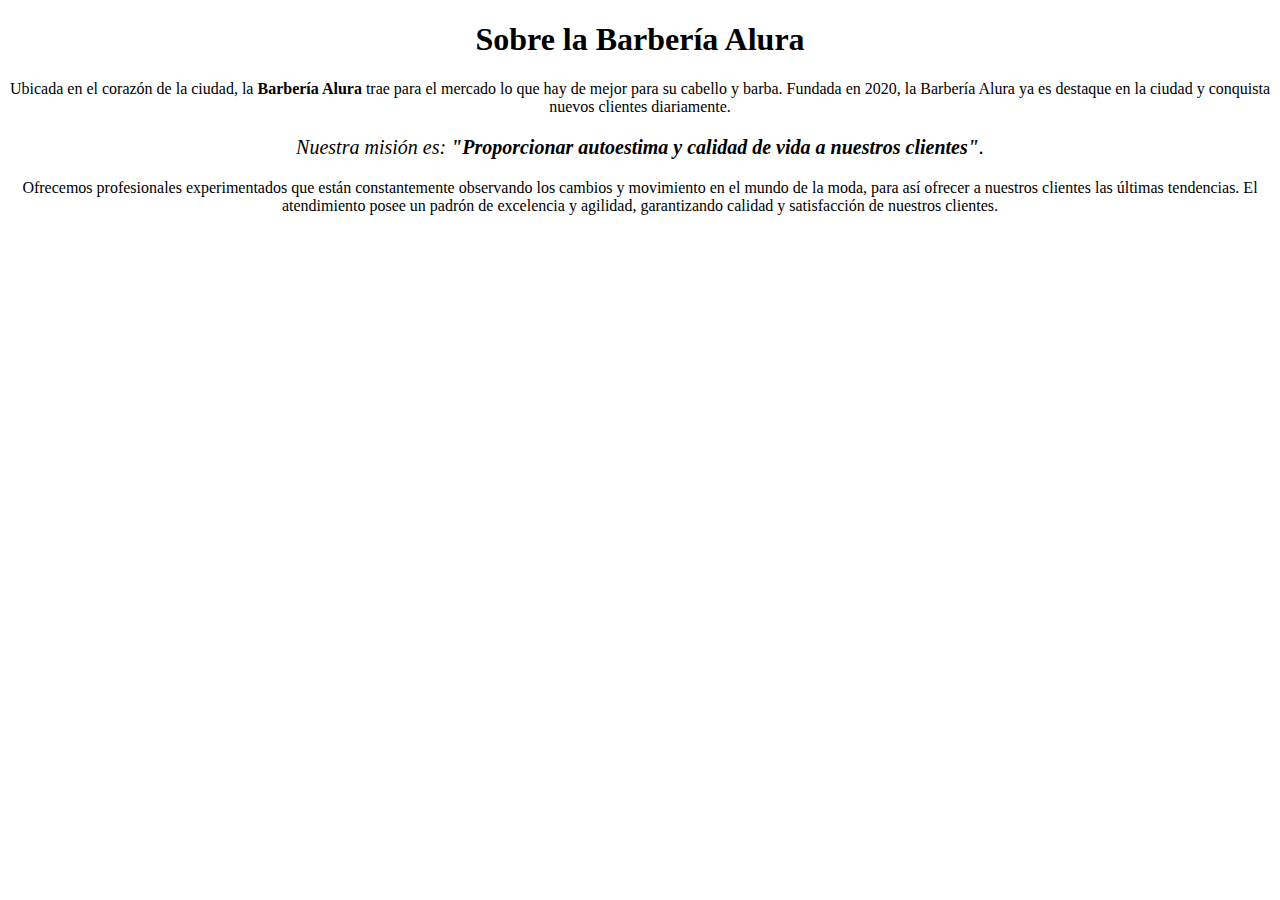
<file: index.html>
<!DOCTYPE html>
<html lang="es">

<head>
    <meta charset="UTF-8">
    <title>Barbería Alura</title>

</head>

<body>
    <h1 style="text-align: center;">Sobre la Barbería Alura</h1>
    <p style="text-align: center;">
        Ubicada en el corazón de la ciudad, la <strong>Barbería Alura</strong> trae para el mercado lo que hay de mejor
        para
        su cabello y barba.
        Fundada en 2020, la Barbería Alura ya es destaque en la ciudad y conquista nuevos clientes diariamente.</p>

    <p style="font-size: 20px; text-align: center;"><em>Nuestra misión es: <strong>"Proporcionar autoestima y calidad de vida a nuestros clientes"</strong>.</em></p>

    <p style="text-align: center;">Ofrecemos profesionales experimentados que están constantemente observando los cambios y movimiento en el mundo
        de la moda, para así ofrecer a nuestros clientes las últimas tendencias. El atendimiento posee un padrón de
        excelencia y agilidad, garantizando calidad y satisfacción de nuestros clientes. </p>
</body>



</html>
</file>
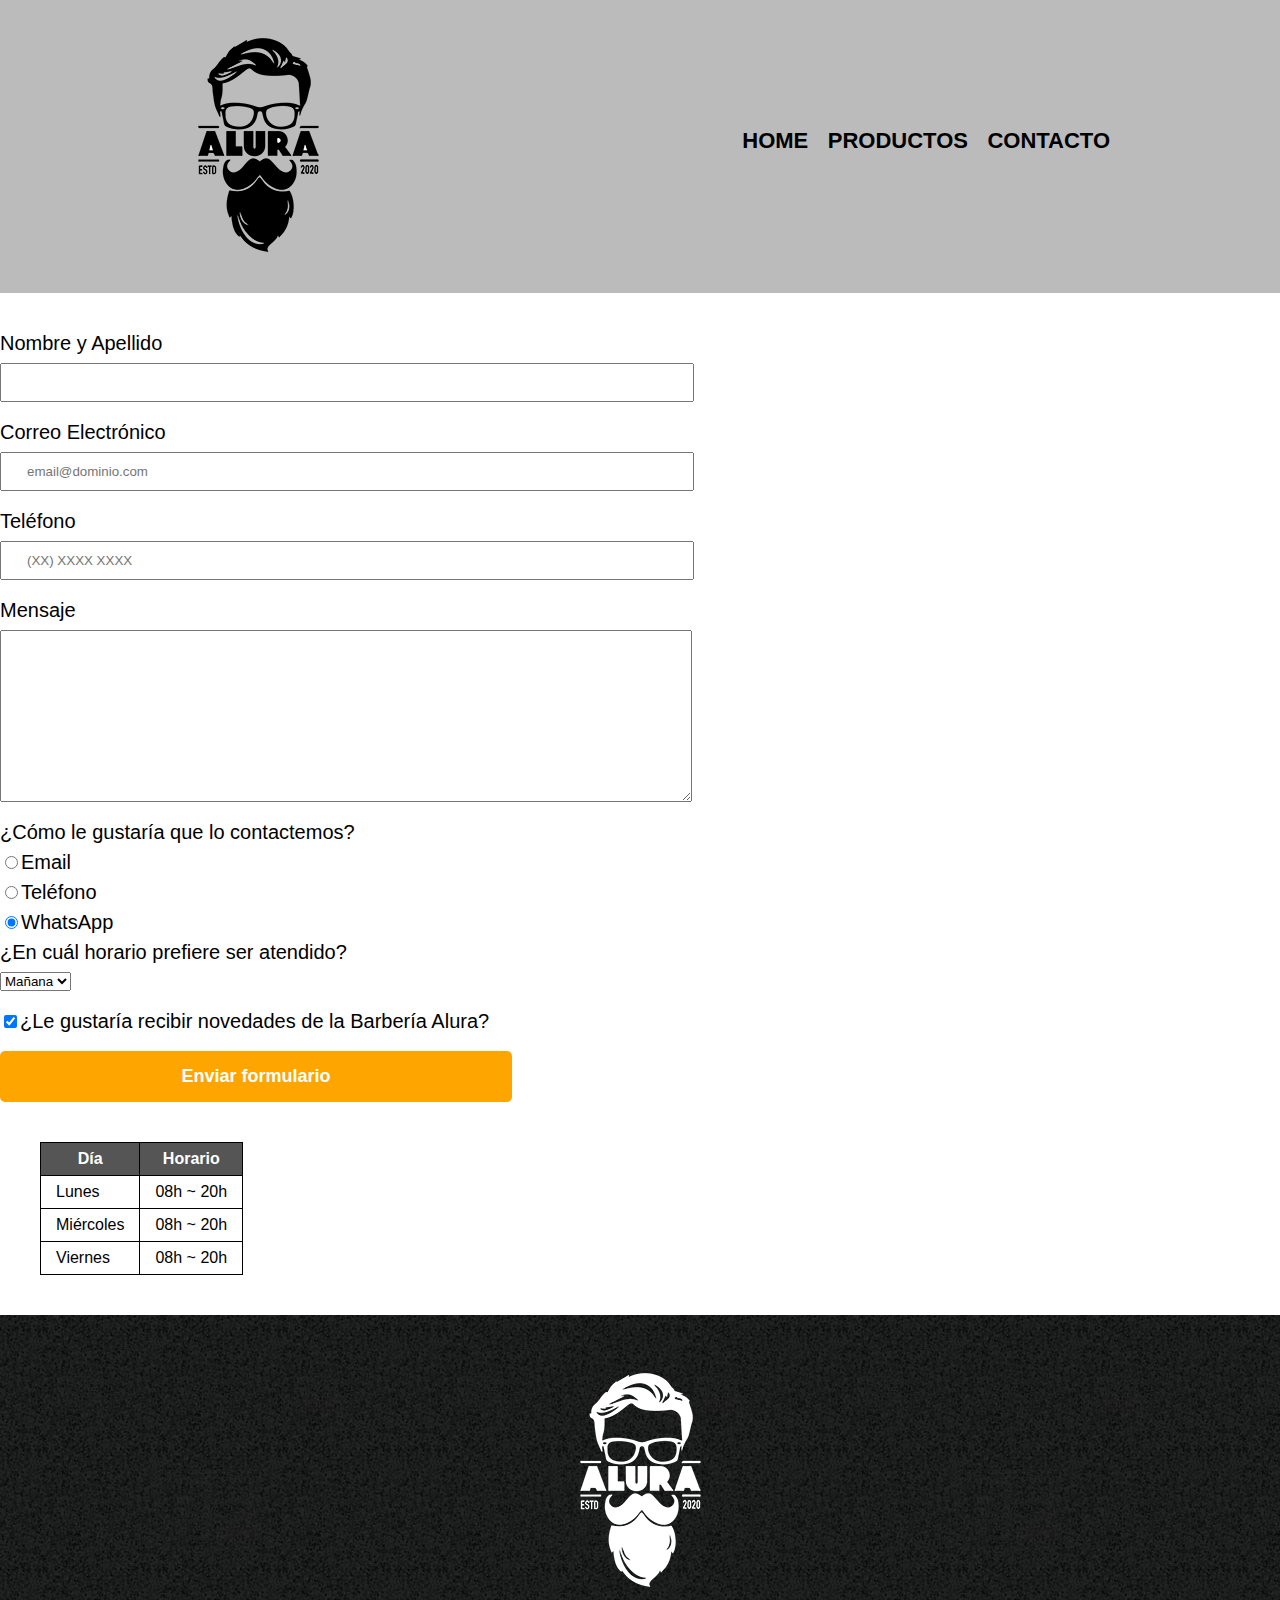
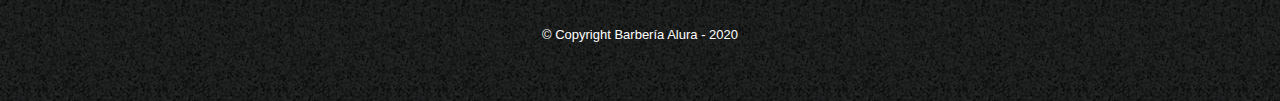
<file: contacto.html>
<!DOCTYPE html>

<html>
    <head>
        <meta charset="UTF-8">
        <title>Contacto - Barbería Alura</title>
        <link rel="stylesheet" href="reset.css">
        <link rel="stylesheet" href="style.css">
    </head>
    <body>
        <header>
            <div class="caja">
                <h1><img src="imagenes/logo.png" alt="Logo de la Barbería Alura"></h1>
                <nav>
                    <ul>
                        <li><a href="index.html">Home</a></li>
                        <li><a href="productos.html">Productos</a></li>
                        <li><a href="contacto.html">Contacto</a></li>
                    </ul>
                </nav>
            </div>
        </header>
        <main>
            <form>
                <label for="nombreapellido">Nombre y Apellido</label>
                <input type="text" id="nombreapellido" class="input-padron" required>

                <label for="correoelectronico">Correo Electrónico</label>
                <input type="email" id="correoelectronico" class="input-padron" required placeholder="email@dominio.com">

                <label for="telefono">Teléfono</label>
                <input type="tel" id="telefono" class="input-padron" required placeholder="(XX) XXXX XXXX">

                <label for="mensaje">Mensaje</label>
                <textarea cols="70" rows="10" id="mensaje" class="input-padron" required></textarea>
                
                <fieldset>
                    <legend>¿Cómo le gustaría que lo contactemos?</legend>

                    <label for="radio-email"><input type="radio" name="contacto" value="email" id="radio-email">Email</label>
                    
                    <label for="radio-telefono"><input type="radio" name="contacto" value="telefono" id="radio-telefono">Teléfono</label>
                    
                    <label for="radio-whatsapp"><input type="radio" name="contacto" value="whatsapp" id="radio-whatsapp" checked>WhatsApp</label>
                    
                </fieldset>
               
                <fieldset>
                    <legend>¿En cuál horario prefiere ser atendido?</legend>
                    <select>
                        <option>Mañana</option>
                        <option>Tarde</option>
                        <option>Noche</option>
                    </select>
                </fieldset>
                
                <label class="checkbox"><input type="checkbox" checked>¿Le gustaría recibir novedades de la Barbería Alura?</label>                
                
                <input type="submit" value="Enviar formulario" class="enviar">

            </form>

            <table>
                <thead>
                    <tr>
                        <th>Día</th>
                        <th>Horario</th>
                    </tr>
                </thead>
                <tbody>
                    <tr>
                        <td>Lunes</td>
                        <td>08h ~ 20h</td>
                    </tr>
                    <tr>
                        <td>Miércoles</td>
                        <td>08h ~ 20h</td>
                    </tr>
                    <tr>
                        <td>Viernes</td>
                        <td>08h ~ 20h</td>
                    </tr>
                </tbody>
            </table>
        </main>
        <footer>
            <img src="imagenes/logo-blanco.png"  alt="Logo de la Barbería Alura">
            <p class="copyright">&copy Copyright Barbería Alura - 2020</p>
        </footer>
    </body>
</html>
</file>
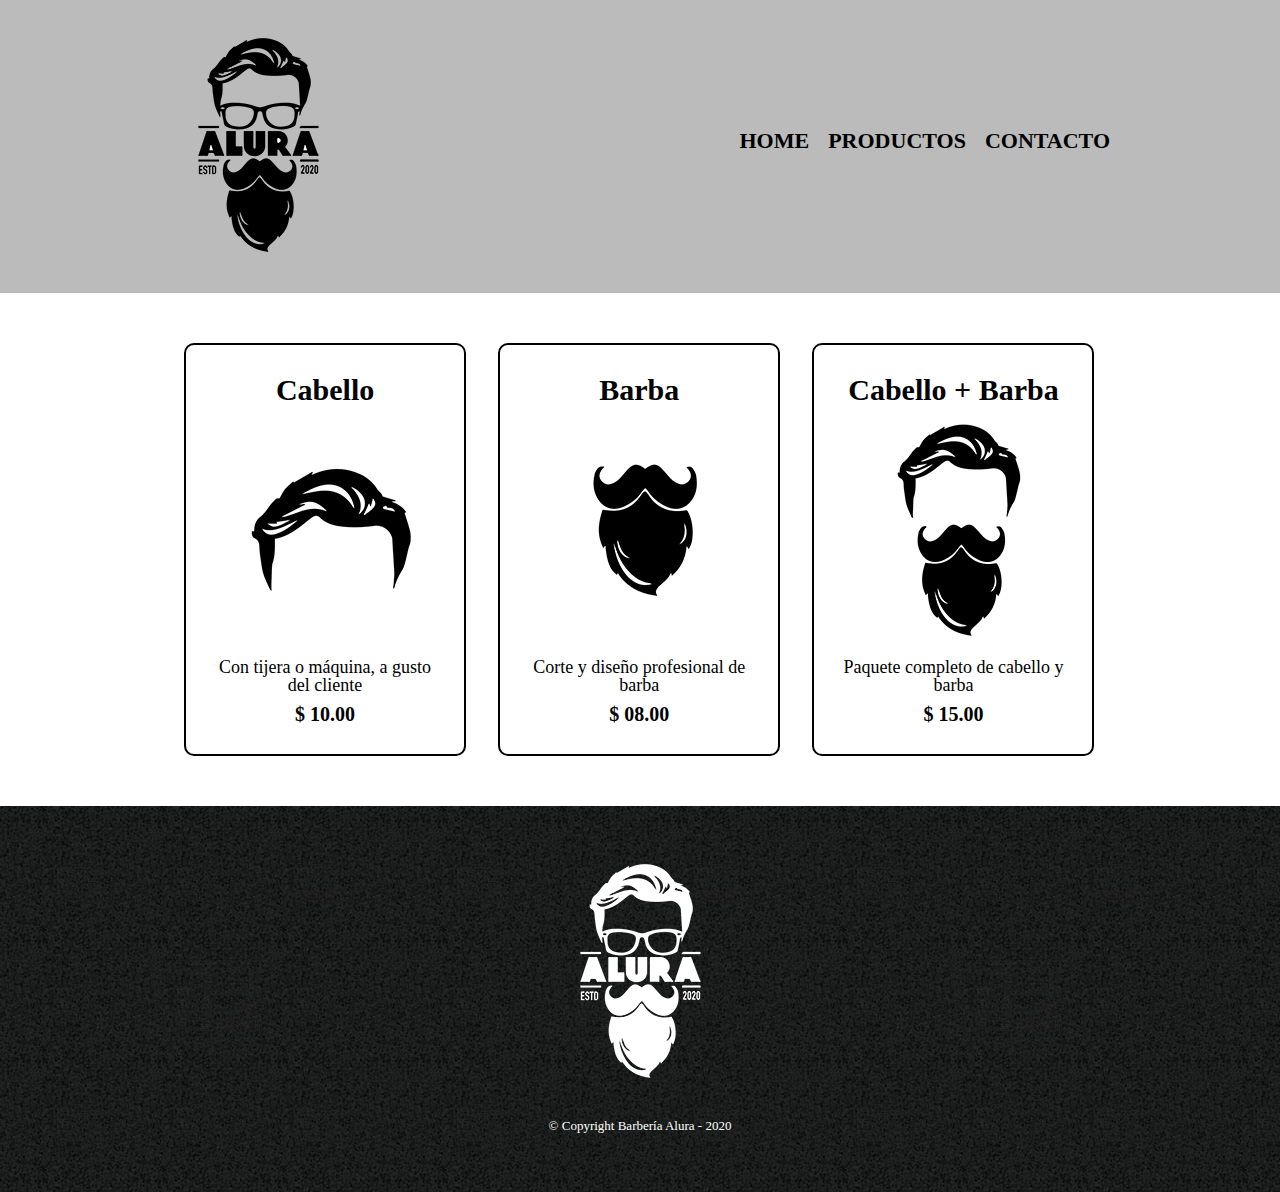
<file: productos.html>
<!DOCTYPE html>

<html>
    <head>
        <meta charset="UTF-8">
        <title>Productos - Barbería Alura</title>
        <link rel="stylesheet" href="reset.css">
        <link rel="stylesheet" href="productos.css">
    </head>
    <body>
        <header>
            <div class="caja">
                <h1><img src="imagenes/logo.png"></h1>
                <nav>
                    <ul>
                        <li><a href="index.html">Home</a></li>
                        <li><a href="productos.html">Productos</a></li>
                        <li><a href="contacto.html">Contacto</a></li>
                    </ul>
                </nav>
            </div>
        </header>

        <main>
            <ul class="productos">
                <li>
                    <h2>Cabello</h2>
                    <img src="imagenes/cabello.jpg">
                    <p class="producto-descripcion">Con tijera o máquina, a gusto del cliente</p>
                    <p class="producto-precio">$ 10.00</p>
                </li>
                <li>
                    <h2>Barba</h2>
                    <img src="imagenes/barba.jpg">
                    <p class="producto-descripcion">Corte y diseño profesional de barba</p>
                    <p class="producto-precio">$ 08.00</p>
                </li>
                <li>
                    <h2>Cabello + Barba</h2>
                    <img src="imagenes/cabello+barba.jpg">
                    <p class="producto-descripcion">Paquete completo de cabello y barba</p>
                    <p class="producto-precio">$ 15.00</p>
                </li>
            </ul>
        </main>

        <footer>
            <img src="imagenes/logo-blanco.png">
            <p class="copyright">&copy Copyright Barbería Alura - 2020</p>
        </footer>
    </body>
</html>
</file>
<file: style.css>
body{
    font-family: 'Montserrat', sans-serif;
}

header {
    background-color: #BBBBBB;
    padding: 20px 0;
}

.caja{
    width: 940px;
    position: relative;
    margin: 0 auto;
}

nav{
    position: absolute;
    top:110px;
    right: 0;
}

nav li{
    display: inline;
    margin: 0 0 0 15px;
}

nav a{
    text-transform: uppercase;
    color: #000000;
    font-weight: bold;
    font-size: 22px;
    text-decoration: none;
}

nav a:hover{
    color: #c78c19;
    text-decoration: underline;
}

.productos{
    width: 940px;
    margin: 0 auto;
    padding: 50px;
}


.productos li{
    display: inline-block;
    text-align: center;
    width: 30%;
    vertical-align: top;
    margin: 0 1.5%;
    padding: 30px 20px;
    box-sizing: border-box;
    border: 2px solid #000000;
    border-radius: 10px;
}

.productos li:hover{
    border-color:#c78c19;
}

.productos li:active{
    border-color:#088c19;
}

.productos h2{
    font-size: 30px;
    font-weight: bold;
}

.productos li:hover h2{
    font-size: 33px;
}

.producto-descripcion{
    font-size: 18px;
}

.producto-precio{
    font-size: 20px;
    font-weight: bold;
    margin-top:10px;
}

footer{
    text-align: center;
    background: url(imagenes/bg.jpg);
    padding:40px;
}

.copyright{
    color:#FFFFFF;
    font-size: 13px;
    margin:20px;
}

form{
    margin: 40px 0;
}

form label, form legend{
    display: block;
    font-size: 20px;
    margin: 0 0 10px;
}

.input-padron{
    display: block;
    margin: 0 0 20px;
    padding: 10px 25px;
    width: 50%;
}

.checkbox{
    margin:20px 0;
}

.enviar{
    width: 40%;
    padding: 15px 0;
    font-size: 18px;
    font-weight: bold;
    color:white;
    background: orange;
    border:none;
    border-radius: 5px;
    transition: 1s all;
    cursor:pointer;
}

.enviar:hover{
    background: darkorange;
    transform: scale(1.2);
}

table{
    margin: 40px 40px;
}

thead{
    background: #555555;
    color:white;
    font-weight: bold;
}

td,th{
    border: 1px solid #000000;
    padding: 8px 15px;
}

/*Aquí inicia el CSS para nuestra home*/
.banner{
    width: 100%;
}

.principal{
    padding: 3em 0;
    background: #FEFEFE;
    width: 940px;
    margin: 0 auto; 
}

.titulo-principal{
    text-align: center;
    font-size: 2em;
    margin: 0 0 1em;
    clear:left;
}

.principal p{
    margin: 0 0 1em;
}

.principal strong{
    font-weight: bold;
}

.principal em{
    font-style: italic;
}

.utensilios{
    width: 120px;
    float:left;
    margin: 0 20px 20px 0;
}

.mapa{
    padding: 3em 0;
    background: linear-gradient(#FEFEFE, #888888)
}

.mapa p{
    margin: 0 0 2em;
    text-align: center;
}

.mapa-contenido{
    width: 940px;
    margin: 0 auto;
}

.diferenciales{
    padding: 3em 0;
    background: #888888;
}

.contenido-diferenciales{
    width: 640px;
    margin: 0 auto;
}

.lista-diferenciales{
    width: 40%;
    display: inline-block;
    vertical-align: top;
}

.items{
    line-height: 1.5;
}

.items:before{
    content:"★"
}

.items:first-child{
    font-weight: bold;
}

.imagen-diferenciales{
    width: 60%;
    transition: 400ms;
    box-shadow: 10px 10px 30px 15px #000000;
}

.imagen-diferenciales:hover{
    opacity: 0.3;
}

.video{
    width: 560px;
    margin: 1em auto;
}

@media screen and (max-width:480px){
    h1{
        text-align: center;
    }
    nav{
        position: static;
    }
    .caja, .principal, .mapa-contenido, .contenido-diferenciales, .video {
        width: auto;
    }
    .lista-diferenciales, .imagen-diferenciales{
        width: 100%;
    }

}
</file>
<file: productos.css>
header {
    background-color: #BBBBBB;
    padding: 20px 0;
}

.caja{
    width: 940px;
    position: relative;
    margin: 0 auto;
}

nav{
    position: absolute;
    top:110px;
    right: 0;
}

nav li{
    display: inline;
    margin: 0 0 0 15px;
}

nav a{
    text-transform: uppercase;
    color: #000000;
    font-weight: bold;
    font-size: 22px;
    text-decoration: none;
}

nav a:hover{
    color: #c78c19;
    text-decoration: underline;
}

.productos{
    width: 940px;
    margin: 0 auto;
    padding: 50px;
}


.productos li{
    display: inline-block;
    text-align: center;
    width: 30%;
    vertical-align: top;
    margin: 0 1.5%;
    padding: 30px 20px;
    box-sizing: border-box;
    border: 2px solid #000000;
    border-radius: 10px;
}

.productos li:hover{
    border-color:#c78c19;
}

.productos li:active{
    border-color:#088c19;
}

.productos h2{
    font-size: 30px;
    font-weight: bold;
}

.productos li:hover h2{
    font-size: 33px;
}

.producto-descripcion{
    font-size: 18px;
}

.producto-precio{
    font-size: 20px;
    font-weight: bold;
    margin-top:10px;
}

footer{
    text-align: center;
    background: url(imagenes/bg.jpg);
    padding:40px;
}

.copyright{
    color:#FFFFFF;
    font-size: 13px;
    margin:20px;
}
</file>
